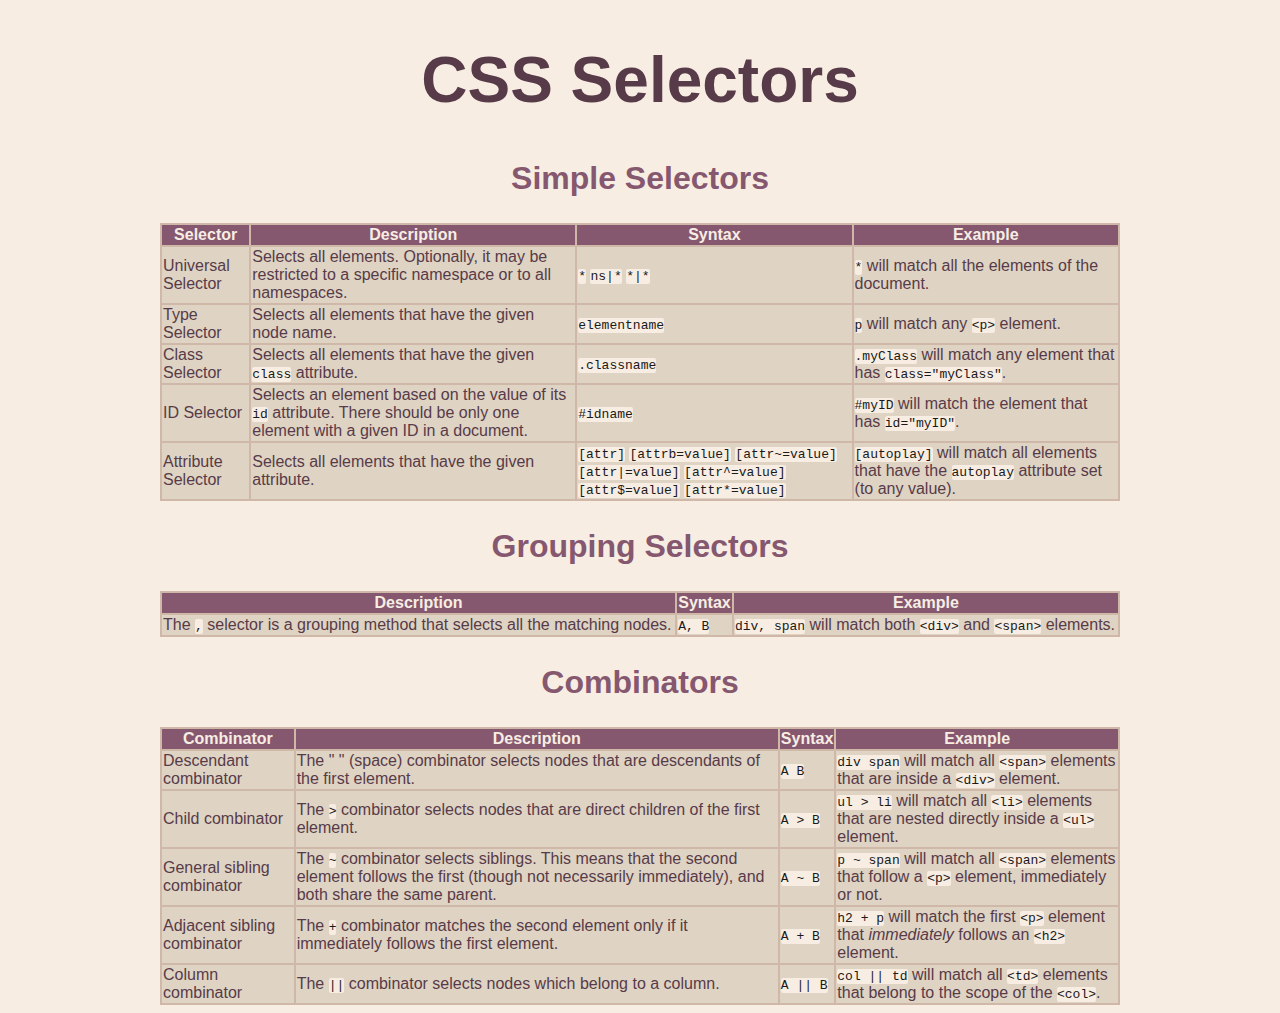
<file: cssSelectors/index.html>
<!DOCTYPE html>
<html>
    <head>
        <title>CSS Selectors</title>
        <link href="./style.css" type="text/css" rel="stylesheet">
    </head>
    <body>
        <h1>CSS Selectors</h1>
        <h2>Simple Selectors</h2>
        <table>
            <thead>
                <tr>
                    <th>Selector</th>
                    <th>Description</th>
                    <th>Syntax</th>
                    <th>Example</th>
                </tr>
            </thead>
            <tbody>
                <tr>
                    <td>Universal Selector</td>
                    <td>Selects all elements. Optionally, it may be restricted to a specific namespace or to all namespaces.</td>
                    <td><span class="code">*</span> <span class="code">ns|*</span> <span class="code">*|*</span></td>
                    <td><span class="code">*</span> will match all the elements of the document.</td>
                </tr>
                <tr>
                    <td>Type Selector</td>
                    <td>Selects all elements that have the given node name.</td>
                    <td><span class="code">elementname</span></td>
                    <td><span class="code">p</span> will match any <span class="code">&lt;p&gt;</span> element.</td>
                </tr>
                <tr>
                    <td>Class Selector</td>
                    <td>Selects all elements that have the given <span class="code">class</span> attribute.</td>
                    <td><span class="code">.classname</span></td>
                    <td><span class="code">.myClass</span> will match any element that has <span class="code">class="myClass"</span>.</td>
                </tr>
                <tr>
                    <td>ID Selector</td>
                    <td>Selects an element based on the value of its <span class="code">id</span> attribute. There should be only one element with a given ID in a document.</td>
                    <td><span class="code">#idname</span></td>
                    <td><span class="code">#myID</span> will match the element that has <span class="code">id="myID"</span>.</td>
                </tr>
                    <td>Attribute Selector</td>
                    <td>Selects all elements that have the given attribute.</td>
                    <td><span class="code">[attr]</span> <span class="code">[attrb=value]</span> <span class="code">[attr~=value]</span> <span class="code">[attr|=value]</span> <span class="code">[attr^=value]</span> <span class="code">[attr$=value]</span> <span class="code">[attr*=value]</span></td>
                    <td><span class="code">[autoplay]</span> will match all elements that have the <span class="code">autoplay</span> attribute set (to any value).</td>
                </tr>
            </tbody>
        </table>
        <h2>Grouping Selectors</h2>
        <table>
            <thead>
                <tr>
                    <th>Description</th>
                    <th>Syntax</th>
                    <th>Example</th>
                </tr>
            </thead>
            <tbody>
                <tr>
                    <td>The <span class="code">,</span> selector is a grouping method that selects all the matching nodes.</td>
                    <td><span class="code">A, B</span></td>
                    <td><span class="code">div, span</span> will match both <span class="code">&lt;div&gt;</span> and <span class="code">&lt;span&gt;</span> elements.</td>
                </tr>
            </tbody>
        </table>
        <h2>Combinators</h2>
        <table>
            <thead>
                <tr>
                    <th>Combinator</th>
                    <th>Description</th>
                    <th>Syntax</th>
                    <th>Example</th>
                </tr>
            </thead>
            <tbody>
                <tr>
                    <td>Descendant combinator</td>
                    <td>The " " (space) combinator selects nodes that are descendants of the first element.</td>
                    <td><span class="code">A B</span></td>
                    <td><span class="code">div span</span> will match all <span class="code">&lt;span&gt;</span> elements that are inside a <span class="code">&lt;div&gt;</span> element.</td>
                </tr>
                <tr>
                    <td>Child combinator</td>
                    <td>The <span class="code">&gt;</span> combinator selects nodes that are direct children of the first element.</td>
                    <td><span class="code">A &gt; B</span></td>
                    <td><span class="code">ul &gt; li</span> will match all <span class="code">&lt;li&gt;</span> elements that are nested directly inside a <span class="code">&lt;ul&gt;</span> element.</td>
                </tr>
                <tr>
                    <td>General sibling combinator</td>
                    <td>The <span class="code">~</span> combinator selects siblings. This means that the second element follows the first (though not necessarily immediately), and both share the same parent.</td>
                    <td><span class="code">A ~ B</span></td>
                    <td><span class="code">p ~ span</span> will match all <span class="code">&lt;span&gt;</span> elements that follow a <span class="code">&lt;p&gt;</span> element, immediately or not.</td>
                </tr>
                <tr>
                    <td>Adjacent sibling combinator</td>
                    <td>The <span class="code">+</span> combinator matches the second element only if it immediately follows the first element.</td>
                    <td><span class="code">A + B</span></td>
                    <td><span class="code">h2 + p</span> will match the first <span class="code">&lt;p&gt;</span> element that <em>immediately</em> follows an <span class="code">&lt;h2&gt;</span> element.</td>
                </tr>
                <tr>
                    <td>Column combinator</td>
                    <td>The <span class="code">||</span> combinator selects nodes which belong to a column.</td>
                    <td><span class="code">A || B</span></td>
                    <td><span class="code">col || td</span> will match all <span class="code">&lt;td&gt;</span> elements that belong to the scope of the <span class="code">&lt;col&gt;</span>.</td>
                </tr>
            </tbody>
        </table>
    </body>
</html>
</file>
<file: cssSelectors/style.css>
* {
    font-family: Verdana, Geneva, Tahoma, sans-serif;
}

h1 {
    font-size: 4em;
    color: #573b49;
    text-align: center;
}

h2 {
    font-size: 2em;
    color: #85586F;
    text-align: center;
}

body {
    background-color: #F8EDE3;
}

table {
    background-color: #D0B8A8;
    width: 60em;
    margin: 0 auto;
}

thead {
    background-color: #85586F;
}

th {
    color: #F8EDE3;
}

td {
    background-color: #DFD3C3;
    color: #573b49;
}



.code {
    color: #1a1a1a;
    background-color: #F8EDE3;
    font-family: monospace;
    border-radius: 2px;
}
</file>
